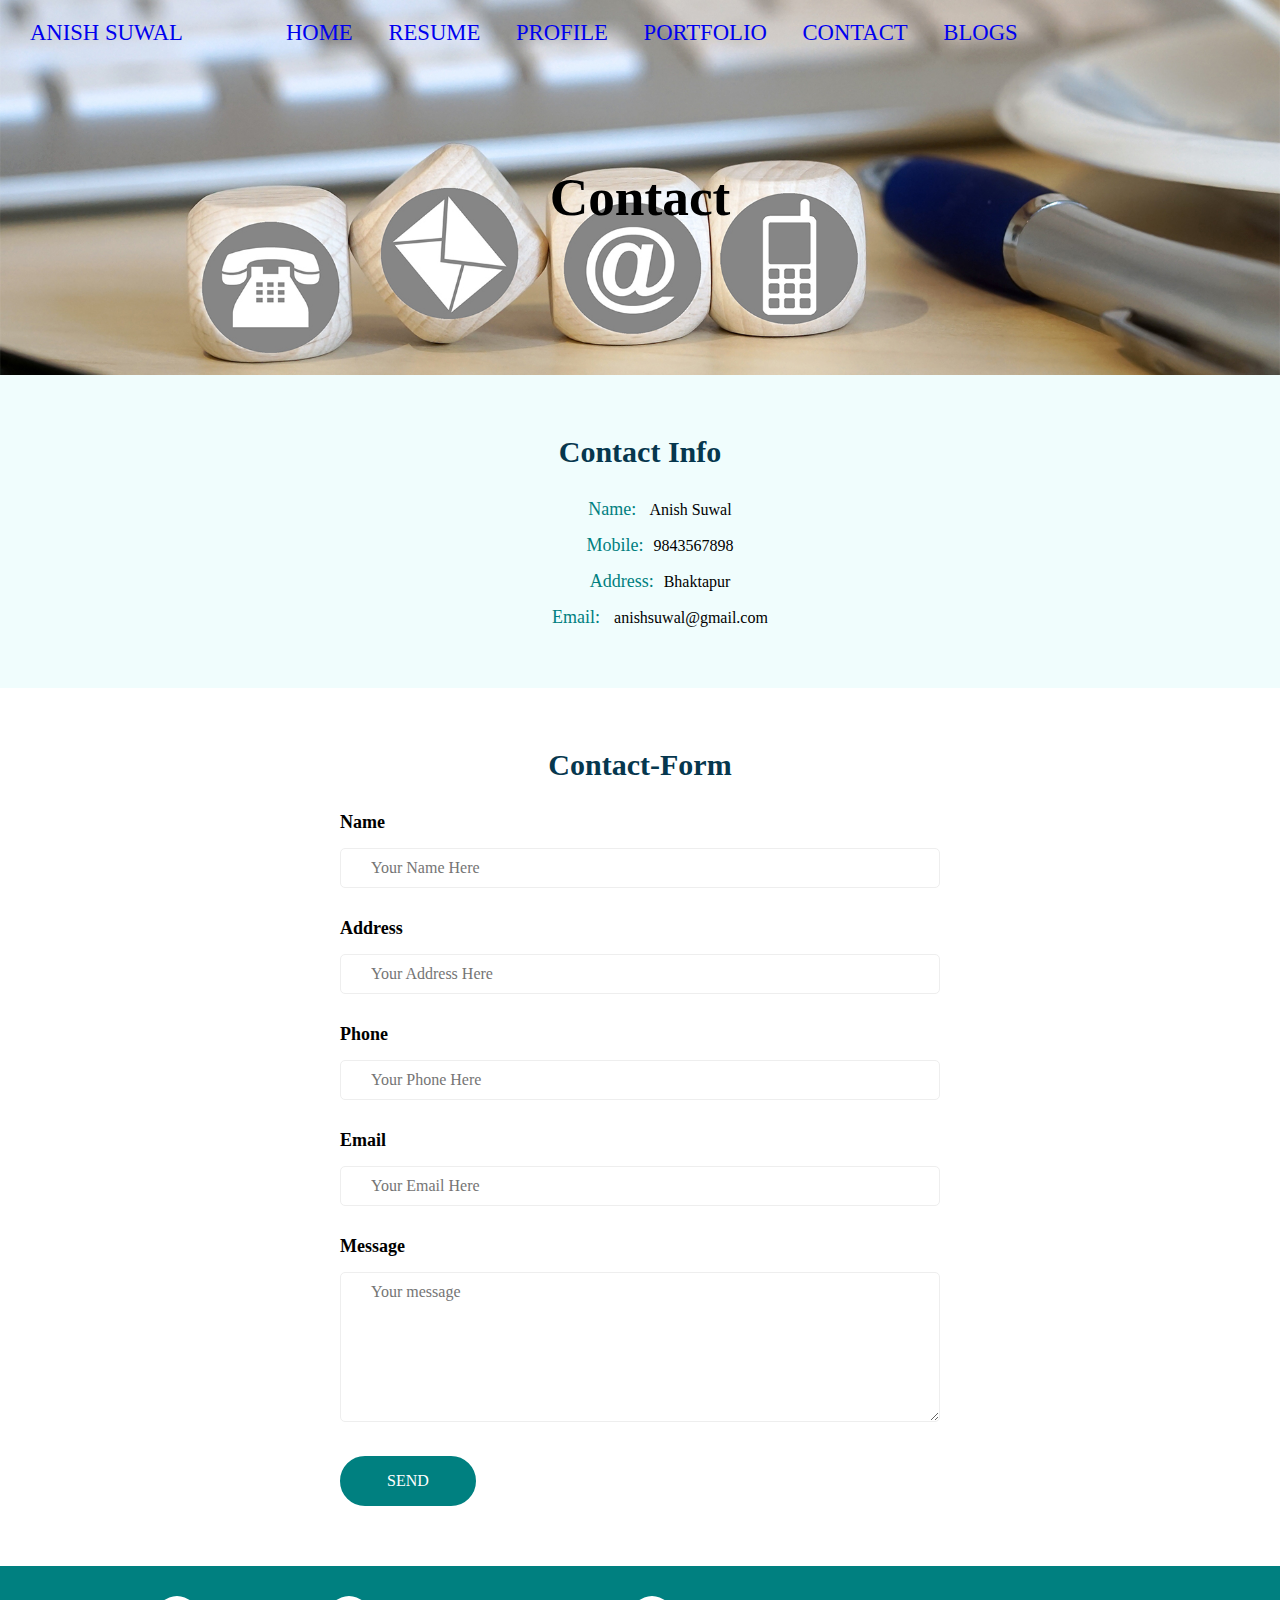
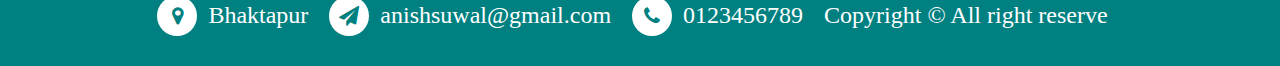
<file: biography/contact.html>
<!DOCTYPE html>
<html>
	<head>
		<title>Contact</title>
		<link rel="stylesheet" href="assets/css/innerheader.css" type="text/css"/>
		<link rel="stylesheet" href="assets/css/contact.css" type="text/css"/>
		<link rel="stylesheet" href="assets/css/footer.css" type="text/css"/>
		<link rel="stylesheet" href="assets/css/common.css" type="text/css"/>
		<link rel="stylesheet" href="fontAwesome/css/font-awesome.css" type="text/css"/>
	</head>
	<body>
		<div class="inner-header-wrapper" style="background-image:url('photo/contact1.jpg')">
			<div class="inner-header">
		
			<div class="title">
			<a href="#">Anish Suwal</a>
			</div>
			<div class="nav-menu" id="list">
				<ul type="i">
					<li><a href="index.html">home</a></li>
					<li><a href="resume.html">resume</a></li>
					<li><a href="profile.html">profile</a></li>
					<li><a href="portfolio.html">portfolio</a></li>
					<li><a href="contact.html">contact</a></li>
					<li><a href="blogs.html">blogs</a></li>
				</ul>
			</div>
			</div>
			<div class="site-header-title">
				<h1>Contact</h1>
			</div>
		</div>


	
		<div class="contact-info-section">
			<div class="container">
				<h2>Contact Info</h2>
				<ul class="contact-info">
					<li><span>Name:</span> Anish Suwal</li>
					<li><span >Mobile:</span>9843567898 </li>
					<li><span>Address:</span>Bhaktapur</li>
					<li><span >Email:</span> anishsuwal@gmail.com</li>
				</ul>
				
			</div>
		</div>

		<div class="contact-form">
			<div class="contact-form-wrapper">
				<h2>Contact-Form</h2>
				<form action="" method="get">
					<div class="input-group">
						<label>Name</label>
						<input type="text" name="txtname12" placeholder="Your Name Here"/>
					</div>
					<div class="input-group">	
						<label>Address</label>
						<input type="text" name="txtaddress12" placeholder="Your Address Here"/>
					</div>
					<div class="input-group">			
						<label>Phone</label>
						<input type="text" name="txtphone12" placeholder="Your Phone Here"/>
					</div>
					<div class="input-group">
						<label>Email</label>
						<input type="text" name="txtemail12" placeholder="Your Email Here"/>
					</div>
					<div class="input-group">
						<label>Message</label>
						<textarea placeholder="Your message"></textarea>
					</div>
					<button>Send</button>
				</form>
			</div>
		</div>
		
	
         <footer>
            <div class="container">
                <ul class="footer-widget clearfix">
                    <li>
                        <span class="icon"><i class="fa fa-map-marker"></i></span>
                        <span class="caption">Bhaktapur</span>
                    </li>
                    <li>
                        <span class="icon"><i class="fa fa-paper-plane"></i></span>
                        <span class="caption">anishsuwal@gmail.com</span>
                    </li>
                    <li>
                        <span class="icon"><i class="fa fa-phone"></i></span>
                        <span class="caption">0123456789</span>
                    </li>
                    
                    <li>
                      
                        <span class="caption">Copyright &copy; All right reserve</span>
                    </li>
                    
                </ul>
                        
            </div>
        </footer>
	</body>
</html>
</file>
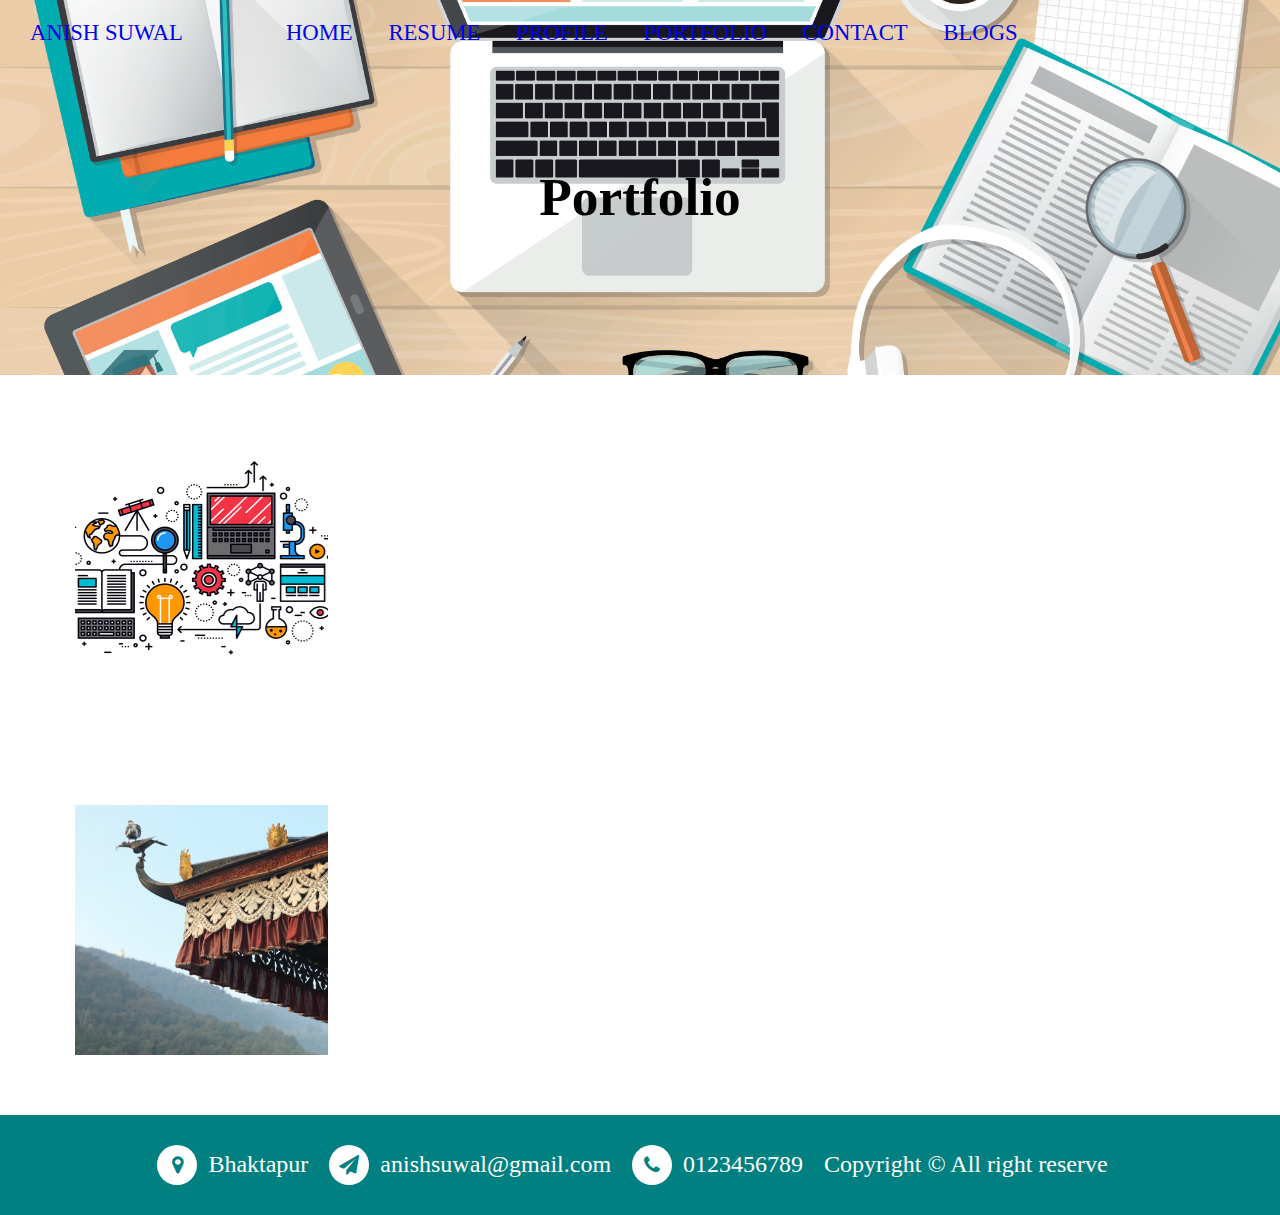
<file: biography/portfolio.html>
<!DOCTYPE html>
<html>
<head>
	<title>Contact</title>
	<link rel="stylesheet" href="assets/css/innerheader.css" type="text/css"/>
	<link rel="stylesheet" href="assets/css/footer.css" type="text/css"/>
	<link rel="stylesheet" href="assets/css/portfolio.css" type="text/css"/>
	<link rel="stylesheet" href="assets/css/common.css" type="text/css"/>
	<link rel="stylesheet" href="fontAwesome/css/font-awesome.css" type="text/css">
</head>
	<body>
	<div class="inner-header-wrapper" style="background-image:url('photo/img.jpg')">
	<div class="inner-header">
		
		<div class="title">
			<a href="#">Anish Suwal</a>
		</div>
		<div class="nav-menu" id="list">
			<ul type="i">
				<li><a href="index.html">home</a></li>
				<li><a href="resume.html">resume</a></li>
				<li><a href="profile.html">profile</a></li>
				<li><a href="portfolio.html">portfolio</a></li>
				<li><a href="contact.html">contact</a></li>
				<li><a href="blogs.html">blogs</a></li>
			</ul>
		</div>
	</div>
	<div class="site-header-title">
		<h1>Portfolio</h1>
	</div>
	</div>
	<div class="portfolio-wrap">
		<div class="portfolio-section">
				<div class="container">
					<div class="row">
						<div class="col-4">
							<div class="portfolio" style="background-image:url('photo/pro.png')">
								<div class="portfolio-desc">
									<p>This section contains completed works.</p>
									<a href="#">Completed Work</a>
								</div>
							</div>
						</div>
					</div>
				</div>
			</div>
			<div class="portfolio-section">
				<div class="container">
					<div class="row">
						<div class="col-4">
							<div class="portfolio" style="background-image:url('photo/img1.jpg')">
								<div class="portfolio-desc">
									<p>This section contains completed works.</p>
									<a href="#">Completed Work</a>
								</div>
							</div>
						</div>
					</div>
				</div>
			</div>
		</div>
	
	<footer>
            <div class="container">
                <ul class="footer-widget clearfix">
                    <li>
                        <span class="icon"><i class="fa fa-map-marker"></i></span>
                        <span class="caption">Bhaktapur</span>
                    </li>
                    <li>
                        <span class="icon"><i class="fa fa-paper-plane"></i></span>
                        <span class="caption">anishsuwal@gmail.com</span>
                    </li>
                    <li>
                        <span class="icon"><i class="fa fa-phone"></i></span>
                        <span class="caption">0123456789</span>
                    </li>
                    
                    <li>
                        <span class="caption">Copyright &copy; All right reserve</span>
                    </li>
                    
                </ul>
                        
            </div>
        </footer>
</body>
</html>
</file>
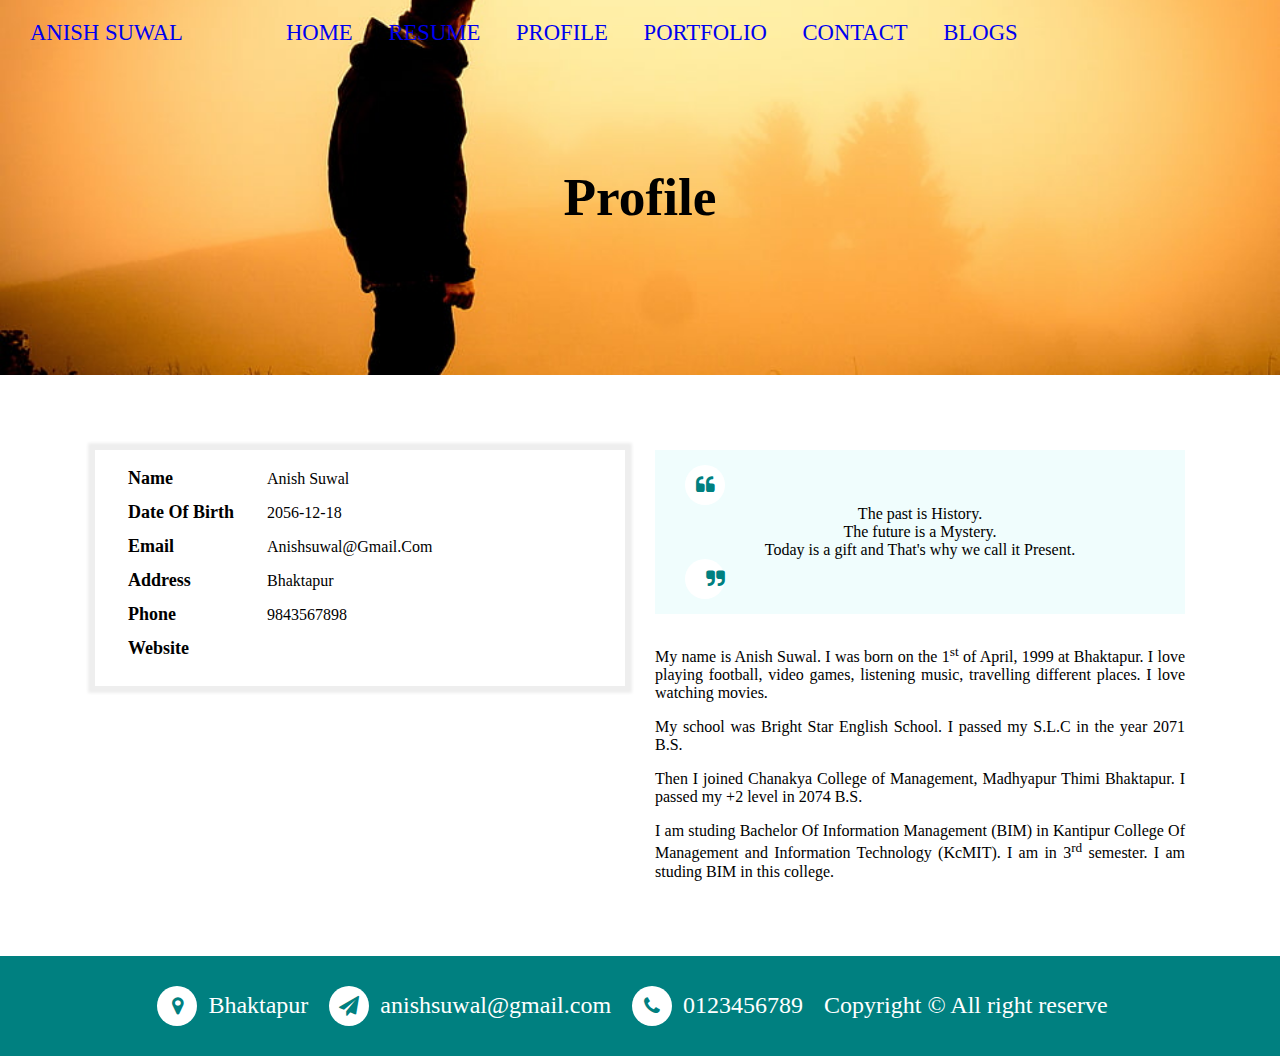
<file: biography/profile.html>
<!DOCTYPE html>
<html>
<head>
	<title>Contact</title>
	<link rel="stylesheet" href="assets/css/innerheader.css" type="text/css"/>
	<link rel="stylesheet" href="assets/css/footer.css" type="text/css">
	<link rel="stylesheet" href="assets/css/table.css" type="text/css"/>
	<link rel="stylesheet" href="assets/css/profile.css" type="text/css"/>
	<link rel="stylesheet" href="assets/css/common.css" type="text/css"/>
	<link rel="stylesheet" href="fontAwesome/css/font-awesome.css" type="text/css">
</head>
	<body>
	<div class="inner-header-wrapper" style="background-image:url('photo/dusk.jpg')">
	<div class="inner-header">
		
		<div class="title">
			<a href="#">Anish Suwal</a>
		</div>
		<div class="nav-menu" id="list">
			<ul type="i">
				<li><a href="index.html">home</a></li>
				<li><a href="resume.html">resume</a></li>
				<li><a href="profile.html">profile</a></li>
				<li><a href="portfolio.html">portfolio</a></li>
				<li><a href="contact.html">contact</a></li>
				<li><a href="blogs.html">blogs</a></li>
			</ul>
		</div>
	</div>
	<div class="site-header-title">
		<h1>Profile</h1>
	</div>
	</div>
	
	<div class="profile-section">
			<div class="container">
				<div class="row clearfix">

					

					<div class="col-half">
						<div class="primary-table ">
							<table>
								<tr>
									<td>Name</td>
									<td>Anish Suwal</td>
								</tr>
								<tr>
									<td>Date Of Birth</td>
									<td>2056-12-18</td>
								</tr>
								<tr>
									<td>Email</td>
									<td>anishsuwal@gmail.com</td>
								</tr>
								<tr>
									<td>Address</td>
									<td>Bhaktapur</td>
								</tr>
								<tr>
									<td>Phone</td>
									<td>9843567898</td>
								</tr>
								<tr>
									<td>website</td>
									<td></td>
								</tr>
							</table>
						</div>
					</div>
					
					<div class="col-half">
						<div class="profile-desc">
							<h4>
								<span class="icon"><i class="fa fa-quote-left"></i></span>
								<span class="caption">The past is History.</br>
								The future is a Mystery.</br>
								Today is a gift and That's why we call it Present.
								</span>
								<span class="icon icon-right"><i class="fa fa-quote-right"></i></span>
							</h4>

							<p>My name is Anish Suwal. I was born on the 1<sup>st</sup> of April, 1999 at Bhaktapur. 
							I love playing football, video games, listening music, travelling different places. 
							I love watching movies.</p>
							<p>My school was Bright Star English School.  
							I passed my S.L.C in the year 2071 B.S.</p>
							<p>Then I joined Chanakya College of Management, Madhyapur Thimi Bhaktapur.  
							I passed my +2 level in 2074 B.S.</p>
							<p>I am studing Bachelor Of Information Management (BIM) in Kantipur College Of Management and Information Technology 
							(KcMIT). I am in 3<sup>rd</sup> semester. I am studing BIM in this college.</p>
						</div>
					</div>
					
				</div>
			</div>
		</div>
	
	
	<footer>
            <div class="container">
                <ul class="footer-widget clearfix">
                    <li>
                        <span class="icon"><i class="fa fa-map-marker"></i></span>
                        <span class="caption">Bhaktapur</span>
                    </li>
                    <li>
                        <span class="icon"><i class="fa fa-paper-plane"></i></span>
                        <span class="caption">anishsuwal@gmail.com</span>
                    </li>
                    <li>
                        <span class="icon"><i class="fa fa-phone"></i></span>
                        <span class="caption">0123456789</span>
                    </li>
                    
                    <li>
                       
                        <span class="caption">Copyright &copy; All right reserve</span>
                    </li>
                    
                </ul>
                        
            </div>
        </footer>
</body>
</html>
</file>
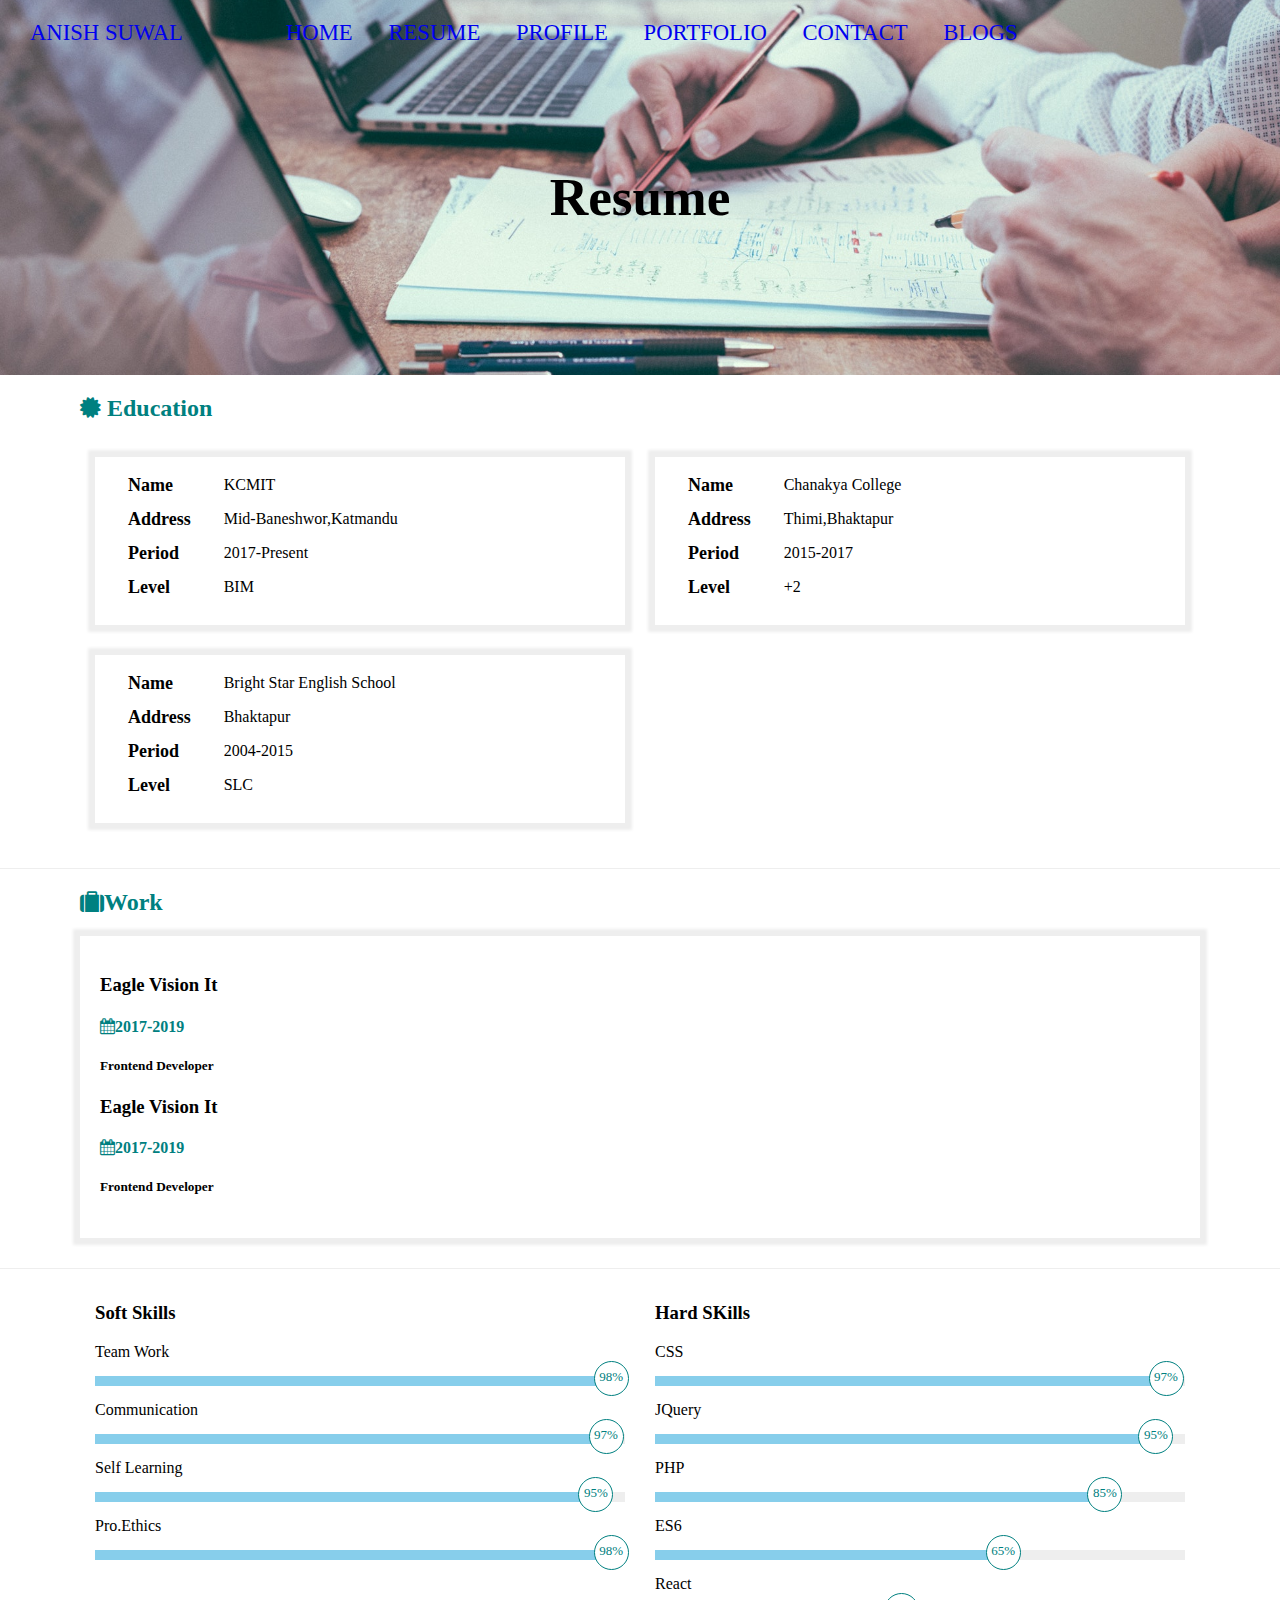
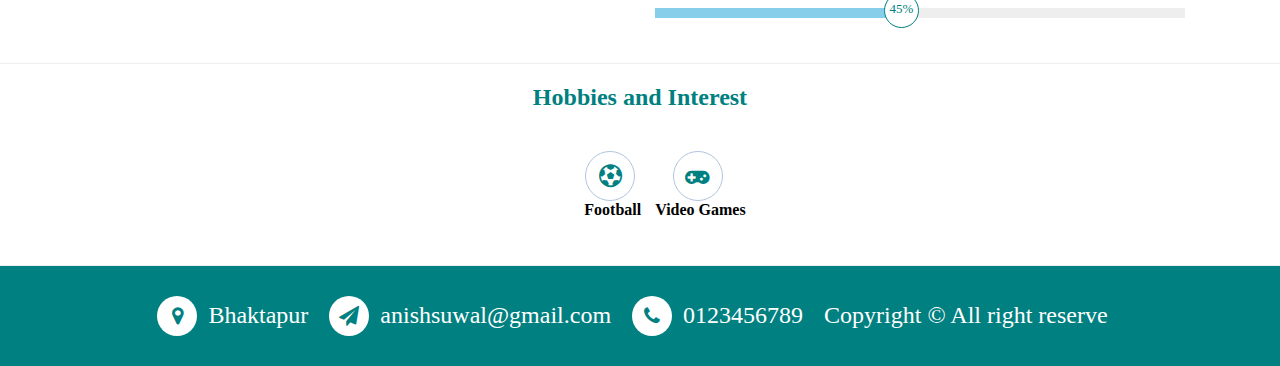
<file: biography/resume.html>
<!DOCTYPE html>
<html>
<head>
	<title>resume</title>
	<link rel="stylesheet" href="assets/css/common.css" type="text/css"/>
	<link rel="stylesheet" href="assets/css/table.css" type="text/css"/>
	<link rel="stylesheet" href="assets/css/footer.css" type="text/css"/>
	<link rel="stylesheet" href="assets/css/innerheader.css" type="text/css"/>
	<link rel="stylesheet" href="fontAwesome/css/font-awesome.css" type="text/css"/>
</head>
<body>
	<div class="inner-header-wrapper" style="background-image:url('photo/ab.jpg')" > 
	
	<div class="inner-header">
		<div class="title">
			<a href="#">Anish Suwal</a>
		</div>
		<div class="nav-menu" id="list">
			<ul type="i">
				<li><a href="index.html">home</a></li>
				<li><a href="resume.html">resume</a></li>
				<li><a href="profile.html">profile</a></li>
				<li><a href="portfolio.html">portfolio</a></li>
				<li><a href="contact.html">contact</a></li>
				<li><a href="blogs.html">blogs</a></li>
				
			</ul>
		</div>
	</div>
	<div class="site-header-title">
		<h1>Resume</h1>
	</div>
	</div>
        <div class="eductaion-section">
            <div class="container">
                <h2><i class="fa fa-certificate"></i> Education</h2>
                <div class="row clearfix">
                    <div class="col-half">
                        <div class="primary-table ">
                            <table>
                                <tr>
                                    <td>Name</td>
                                    <td>KCMIT</td>
                                </tr>
                                <tr>
                                    <td>Address</td>
                                    <td>Mid-baneshwor,Katmandu</td>
                                </tr>
                                <tr>
                                    <td>Period</td>
                                    <td>2017-present</td>
                                </tr>
                                <tr>
                                    <td>Level</td>
                                    <td>BIM</td>
                                </tr>
                            </table>
                        </div>

                    </div>
                    <div class="col-half">
                        <div class="primary-table ">
                            <table>
                                <tr>
                                    <td>Name</td>
                                    <td>Chanakya college</td>
                                </tr>
                                <tr>
                                    <td>Address</td>
                                    <td>Thimi,Bhaktapur</td>
                                </tr>
                                <tr>
                                    <td>Period</td>
                                    <td>2015-2017</td>
                                </tr>
                                <tr>
                                    <td>Level</td>
                                    <td>+2</td>
                                </tr>
                            </table>
                        </div>

                    </div>
                    <div class="col-half">
                        <div class="primary-table ">
                            <table>
                                <tr>
                                    <td>Name</td>
                                    <td>Bright Star English School </td>
                                </tr>
                                <tr>
                                    <td>Address</td>
                                    <td>Bhaktapur</td>
                                </tr>
                                <tr>
                                    <td>Period</td>
                                    <td>2004-2015</td>
                                </tr>
                                <tr>
                                    <td>Level</td>
                                    <td>SLC</td>
                                </tr>
                            </table>
                        </div>

                    </div>
                    
                </div>
            </div>
        </div>
		<div class="line"></div>
       
        <div class="work-section">
            <div class="container">
                <h2><i class="fa fa-suitcase"></i>Work</h2>
                <div class="work-desc-wrapper">
                    <div class="work-desc">
                        <h3>Eagle Vision It</h3>
                        <h4><i class="fa fa-calendar"></i>2017-2019</h4>
                        <h5>Frontend Developer</h5>
                    </div>
                    <div class="work-desc">
                        <h3>Eagle Vision It</h3>
                        <h4><i class="fa fa-calendar"></i>2017-2019</h4>
                        <h5>Frontend Developer</h5>
                    </div>
                </div>
            </div>
        </div>
		<div class="line"></div>

        <div class="skills-list">
            <div class="container">
                <div class="row clearfix">

                    <div class="col-half">
                        <div class="skills">
                            <h3>Soft Skills</h3>
                            <label>Team Work</label>
                            <div class="progress">
                                <div class="progress-bar" style="width:98%;">
                                    <span>98%</span>
                                </div>
                            </div>

                            <label>Communication</label>
                            <div class="progress">
                                    <div class="progress-bar" style="width:97%;">
                                        <span>97%</span>
                                    </div>
                                </div>

                            <label>Self Learning</label>
                            <div class="progress">
                                <div class="progress-bar" style="width:95%;">
                                    <span>95%</span>
                                </div>
                            </div>

                            <label>Pro.Ethics</label>
                            <div class="progress">
                                <div class="progress-bar" style="width:98%;">
                                    <span>98%</span>
                                </div>
                            </div>

                        </div>
                    </div>
                    <div class="col-half">
                        <div class="skills">
                            <h3>Hard SKills</h3>

                            <label>CSS</label>
                            <div class="progress">
                                <div class="progress-bar" style="width:97%;">
                                    <span>97%</span>
                                </div>
                            </div>

                            <label>JQuery</label>
                            <div class="progress">
                                <div class="progress-bar" style="width:95%;">
                                    <span>95%</span>
                                </div>
                            </div>


                            <label>PHP</label>
                             <div class="progress">
                                <div class="progress-bar" style="width:85%;">
                                    <span>85%</span>
                                </div>
                            </div>

                           
                            <label>ES6</label>
                            <div class="progress">
                                <div class="progress-bar" style="width:65%;">
                                    <span>65%</span>
                                </div>
                            </div>

                            <label>React</label>
                            <div class="progress">
                                <div class="progress-bar" style="width:45%;">
                                    <span>45%</span>
                                </div>
                            </div>
                            
                           
                        </div>
                    </div>

                </div>
            </div>
        </div>
		<div class="line"></div>

        <div class="hobbies">
            <div class="container">
                <h2>Hobbies and Interest</h2>
                <div class="hobbies-list">
                    <ul>
                        <li>
                            <span class="icon"><i class="fa fa-soccer-ball-o"></i></span>
                            <span class="caption">Football</span>
                        </li>
                        <li>
                            <span class="icon"><i class="fa fa-gamepad"></i></span>
                            <span class="caption">Video Games</span>
                        </li>
                    </ul>
                </div>
            </div>
        </div>
		<div class="line"></div>

        <footer>
            <div class="container">
                <ul class="footer-widget clearfix">
                    <li>
                        <span class="icon"><i class="fa fa-map-marker"></i></span>
                        <span class="caption">Bhaktapur</span>
                    </li>
                    <li>
                        <span class="icon"><i class="fa fa-paper-plane"></i></span>
                        <span class="caption">anishsuwal@gmail.com</span>
                    </li>
                    <li>
                        <span class="icon"><i class="fa fa-phone"></i></span>
                        <span class="caption">0123456789</span>
                    </li>
                    
                    <li>
                        
                        <span class="caption">Copyright &copy; All right reserve</span>
                    </li>
                    
                </ul>
                        
            </div>
        </footer>
    </body>
</html>
</file>
<file: biography/assets/css/innerheader.css>
*{
	box-sizing:border-box;
}
body{
	margin:0px;
}
.inner-header-wrapper{
	
	height:375px;
	color:darkblack;
	background-size:cover;
	background-repeat: no-repeat;
	background-position:center;

}
.inner-header{
	font-size:17pt;
}
.site-header-title h1{
	text-align:center;
	font-size:40pt;
}
.inner-header{

	padding-bottom:5px;
	padding-top:5px;
	}
.inner-header:before,
.inner-header:after{
	clear:both;
	content: '';
	display:block;
}
	
.inner-header .title{
	float:left;
	width:20%;
	}
.inner-header .nav-menu{
	float:left;
	width:80%;
}
.inner-header .title a{

	text-decoration:none;
	margin:0;
	padding-top:15px;
	padding-left:30px;
	display:inline-block;
	text-transform:uppercase;
}
.inner-header ul{
	margin:0;
	padding:0;
	display:inline-block;
	list-style:none;
}
.inner-header .nav-menu ul li{
	display:inline-block;
}
.inner-header .nav-menu ul li a{
	color:darkblack;
	text-decoration:none;
	padding-left:30px;
	padding-top:15px;
	padding-bottom:15px;
	text-transform:uppercase;
	display:inline-block;
	
}

.site-header-title h1{
	padding-top:100px;
	margin:0;
}
.site-header-title:before,
.site-header-title:after{
	clear:both;
}
</file>
<file: biography/assets/css/contact.css>
.contact-info-section h2,
.contact-form h2{
	font-size:30px;
	margin: 0;
	color: #06374E;

}

.contact-info-section{
	background-color: #f0fdfd;
    padding: 60px 0;
    text-align: center;
    
}

.contact-info-section ul.contact-info{
	padding-top: 30px;
    list-style: none;
    margin: 0;
    font-weight: 500;
}

.contact-info-section ul.contact-info li{
	margin-bottom: 15px;
}
.contact-info-section ul.contact-info li:last-child{
	margin-bottom: 0;
}
.contact-info-section ul.contact-info li span{
	display: inline-block;
	padding-right: 10px;
	color: teal;
	font-size: 18px;
}

.contact-form{
	padding: 60px 0;
}
.contact-form .contact-form-wrapper{
	width: 600px;
	margin: 0 auto;
}
.contact-form h2{
	margin-bottom: 30px;
	text-align:center;
}
.contact-form .input-group{
	padding-bottom:  30px;
}
.contact-form label{
	display: block;
	font-weight: 600;
	font-size: 18px;
	text-transform: capitalize;
	margin-bottom: 15px;
}
.contact-form input,
.contact-form textarea{
	width:100%;
	padding:10px 30px;
	border-radius: 5px;
	outline:0;
	border: 1px solid #eee;
	font-weight: 500;
	font-size: 16px;
	font-family: 'poppins';
}
.contact-form textarea{
	height: 150px;
}
.contact-form button{
	background: teal;
	color:white;
	text-transform:uppercase;
	line-height:1;
	padding:15px 45px;
	outline:0;
	border: 1px solid transparent;
	font-weight: 500;
	font-size: 16px;
	font-family: 'poppins';
	cursor: pointer;
	border-radius: 25px;
	border: 2px solid teal;
	transition: all 0.3s ease;
}
.contact-form button:hover{
	transform: scale(0.9);
}
</file>
<file: biography/assets/css/footer.css>
footer{
	background: teal;
	color: white;
	padding: 30px 0;
	text-align: center;
	font-size: 18pt;
}
footer ul{
	margin: 0;
	padding: 0;
	list-style: none;
}
footer ul.footer-widget li{
	display: inline-block;
	padding-right: 15px;
}
.icon{
	display: inline-block;
	height: 40px;
	width: 40px;
	background: white;
	border-radius: 100%;
	color: teal;
	text-align: center;
	font-size: 20px;
	line-height: 40px;
	margin-right: 5px;
}
</file>
<file: biography/assets/css/common.css>
body{
margin:0;
font-family:'Raleway';
}
*{
 box-sizing:border-box;
}
.home-header .content .button-section a{
	margin-top:40px;
	height:40px;
	display:inline-block;
	padding: 0 40px;
	text-decoration:none;
	background:white;
	border:2px solid teal;
	border-radius:25px;
	color:teal;
	text-align:center;
	font-size:25px;
	line-height:50px;
	margin-right:5px;
	padding-bottom:50px !important;
}
img{
	max-width:100%;
	vertical-align:middle;
}
.container{
	width:1120px;
	margin:0 auto;
}
.row{
	display:flex;
	flex-wrap:wrap;
}
.container{
	max-width:1120px;
	margin:auto;
}
.col-half{
	flex:0 0 50%;
	max-width:50%;
	padding:15px;
}
.clearfix:after,
.clearfix:before{
	clear:both;
	display:block;
	content:'';
}
</file>
<file: biography/assets/css/portfolio.css>
.portfolio-section{
	padding: 60px 0;
	width:50%;
}
.portfolio-wrap{
	position:relative;
	padding-left:75px;
}
.portfolio{
	height: 250px;
	
	background-repeat: no-repeat;
	background-position: center;
	background-size: cover;
	cursor: pointer;
    transition: all 0.3s linear;
	display: flex;
	justify-content: center;
	align-items: center;
	text-align: center;
	color: white;
	position: relative;
	transform: perspective(1px) translateZ(0);
	transition: all 0.3s linear;
	overflow: hidden;
}
.portfolio:before{
	position: absolute;
	left: 0;
	bottom: -100%;
	display: block;
	content: '';
	width: 100%;
	height: 100%;
	background: rgba(0,0,0,.7);
	z-index: -1;
}
.portfolio a{
	color: white;
	text-decoration: none;
}
.portfolio-desc{
	opacity: 0;
	transition: all 0.3s linear;
}
.portfolio:hover .portfolio-desc{
	opacity: 1;
}
.portfolio:hover:before{
	bottom: 0;
	transition: all 0.3s linear;
}
</file>
<file: biography/assets/css/table.css>
.primary-table tr td{
	padding-bottom: 10px;
}
.primary-table tr td:first-child{
	font-weight:bold;
	font-size: 18px;
	padding-right:8px;
	text-transform: capitalize;
}


.eductaion-section h2{
	color:teal;
}
.eductaion-section{
	padding-bottom:30px;
}
.work-section h2{
	color:teal;
}
.work-section{
	padding-bottom:30px;
}
.hobbies h2{
	color:teal;
}
.primary-table{
	padding: 15px 30px;
	box-shadow:0 0 3px 7px #eee;
}
.work-desc-wrapper{
	box-shadow:0 0 3px 7px #eee;
	
}
.work-desc{
	padding-left:20px;
}
.line{
	height:1px;
	width:100%;
	background:#eee;

	
}
.hobbies{
	text-align: center;
}
.hobbies:before,
.hobbies:after{
	clear: both;
	display: block;
	content: '';
}
.primary-table{
	text-transform: capitalize;
}
.hobbies h2{
	color: teal;
}
.hobbies-list ul{
	list-style: none;
	font-weight: bold;
}
.hobbies-list ul li{
	padding-top: 20px;
	padding-bottom: 30px;
	display: inline-block;
	padding-left: 10px;
}
.hobbies-list ul li .icon{
	display: inline-block;
	height: 50px;
	width: 50px;
	background: white;
	border: 1px solid lightsteelblue;
	border-radius: 100%;
	color:teal;
	text-align: center;
	font-size: 23px;
	line-height: 50px;
}
.hobbies-list span{
	display: block;
}
.primary-table tr td:first-child{
	font-weight: bold;
	padding-right: 30px;
	font-size: 18px;
	text-transform: capitalize;
}
.work-section h4{
	color: teal;
}

.work-section .container .work-desc-wrapper{
	box-shadow: 0 0 3px 7px #eee;
}
.work-desc-wrapper{
	padding-top:20px;
	padding-bottom:20px;
}
.primary-table{
	padding: 15px 30px;
	box-shadow: 0 0 3px 7px #eee;
}
.progress{
	background:#eee;
	height: 10px;
	position: relative;
}
.progress .progress-bar{
	height:10px;
	background: skyblue;
	position: relative;

}
.progress .progress-bar span{
	display: inline-block;
	height: 35px;
	width: 35px;
	background: white;
	border: 1px solid;
	border-radius: 100%;
	text-align: center;
	font-size: 13px;
	line-height: 30px;
	margin-right: 5px;

}
.progress .progress-bar span{
	position: relative;
	left: 96%;
	top: -15px;
	color:teal;
}
.progress:after{
	display: block;
	content: '';
}
.skills label{
	display: block;
	margin: 15px 0;
}
.skills-list{
	padding-bottom:30px;
}
</file>
<file: biography/assets/css/profile.css>
.profile-section{
	padding: 60px 0;
}
.profile-section .profile-desc h4{
	background-color: #f0fdfd;
	padding: 15px 30px;
	font-weight: 500; 
	margin-bottom: 30px;
	margin-top: 0;
}

.profile-section .profile-desc h4 span.caption{
	text-align: center;
	display: block;	
}
.profile-section .profile-desc h4 span.icon{
	display: block;
	position: relative;
}
.profile-section .profile-desc h4 span.icon-right{
	text-align: right;
}
	
.profile-section .profile-desc p{
	margin-bottom: 15px;
	text-align: justify;
}
.profile-section .profile-desc p:last-child{
	margin-bottom: 0;
}
</file>
